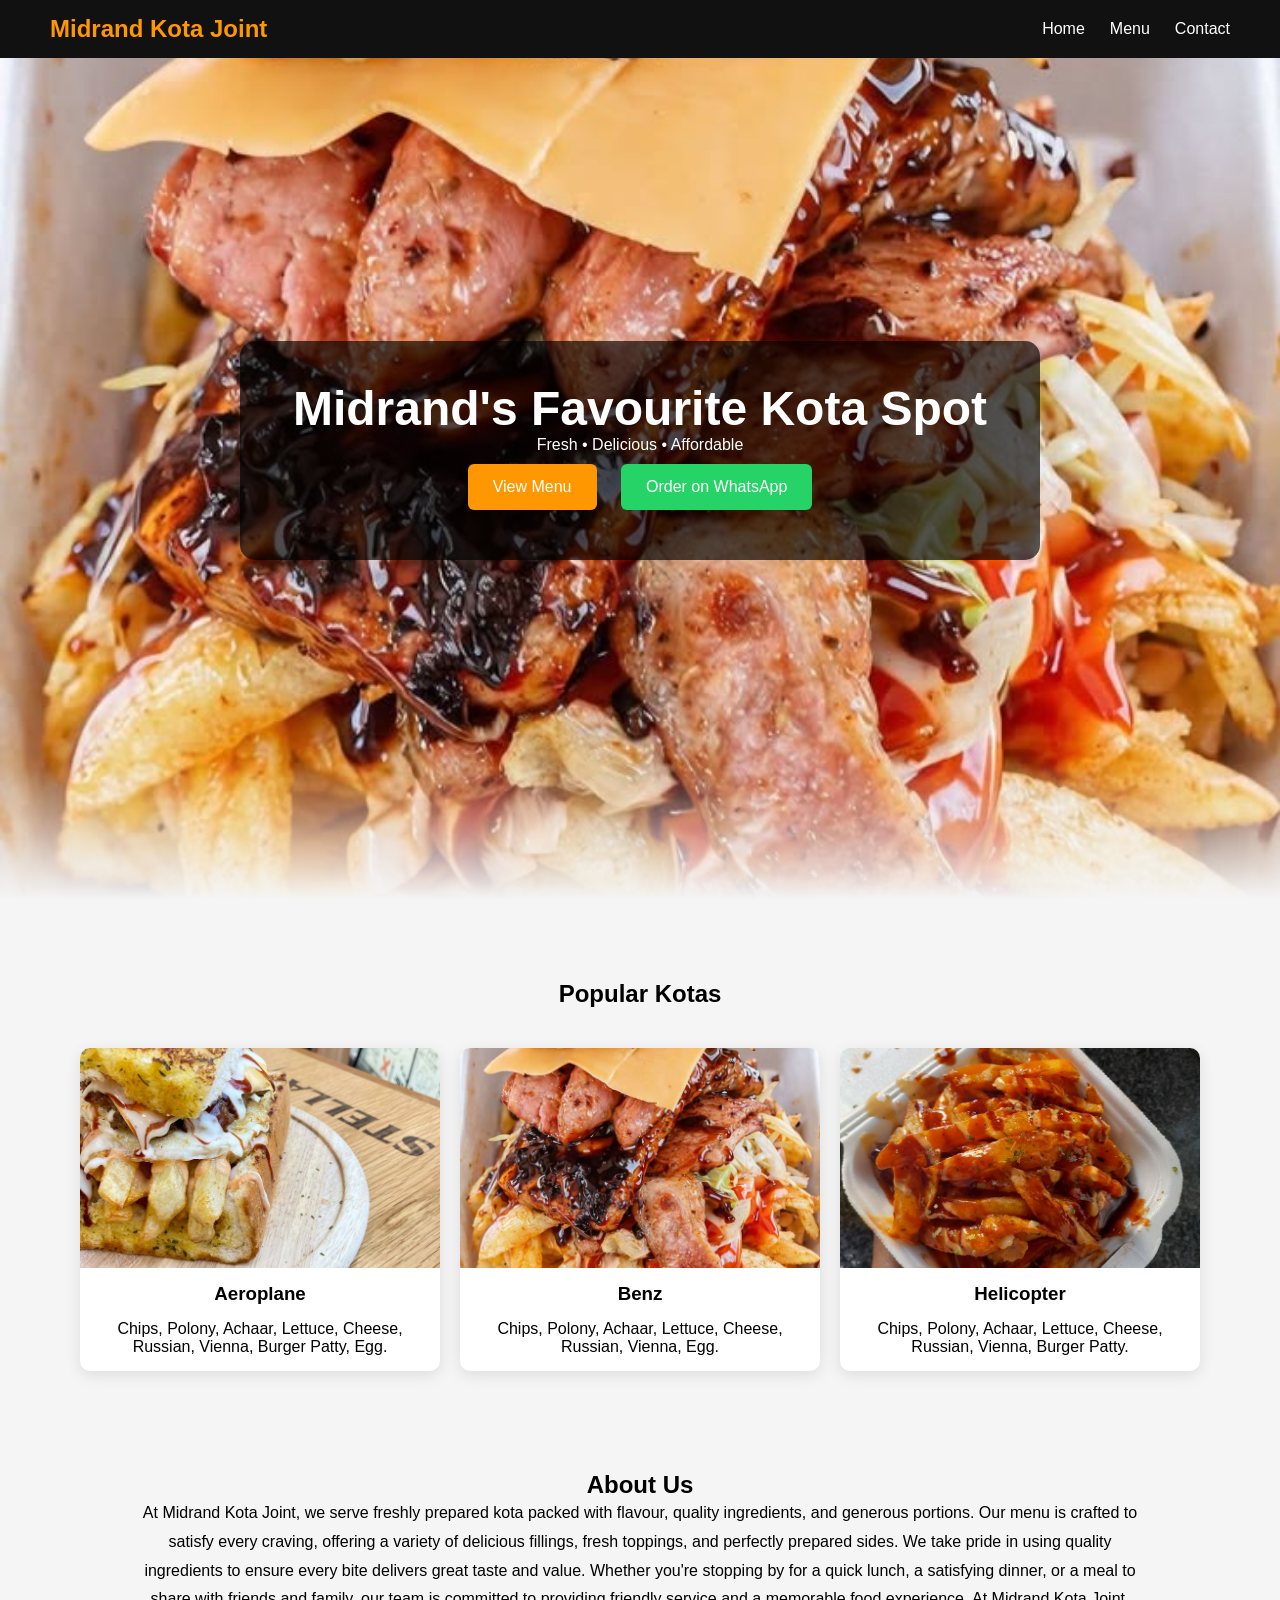
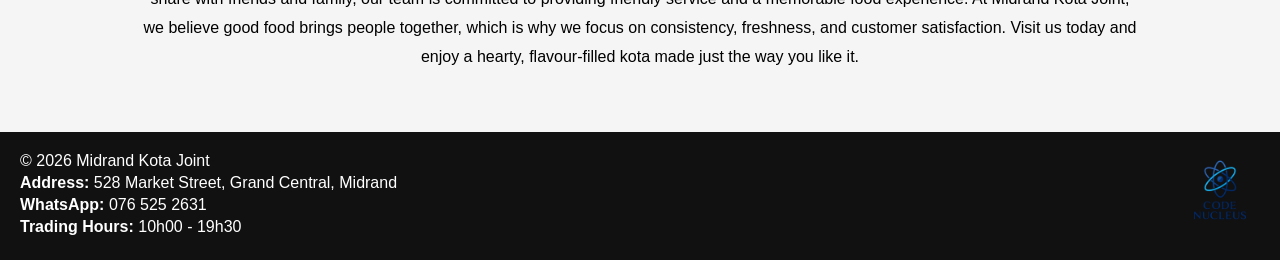
<file: kota_joint_midrand/public/index.html>
<!DOCTYPE html>
<html lang="en">
<head>
<meta charset="UTF-8">
<meta name="viewport" content="width=device-width, initial-scale=1.0">
<title>Midrand Kota Joint</title>

<link rel="stylesheet" href="css/style.css">

<link href="https://cdnjs.cloudflare.com/ajax/libs/font-awesome/6.5.1/css/all.min.css" rel="stylesheet">
</head>

<body>


<header>
    <nav>
        <div class="logo">Midrand Kota Joint</div>
        <button class="menu-toggle" aria-label="Open navigation menu">
            ☰
        </button>
        <ul class="nav-links">
            <li><a href="index.html">Home</a></li>
            <li><a href="menu.html">Menu</a></li>
            <li><a href="contact.html">Contact</a></li>
        </ul>
    </nav>
</header>


<section class="hero">

    <div class="overlay">

        <h1>Midrand's Favourite Kota Spot</h1>

        <p>
            Fresh • Delicious • Affordable
        </p>

        <a href="menu.html" class="btn">
            View Menu
        </a>

        <a
        href="https://wa.me/27765252631?text=Hi%20Midrand%20Kota%20Joint%20I'd%20like%20to%20make%20an%20order"
        class="btn whatsapp">

            Order on WhatsApp

        </a>

    </div>

</section>

<section class="featured reveal">

    <h2>Popular Kotas</h2>

    <div class="cards">

        <div class="card">
            <img src="images/HomePage/Moja cafe.jpg" alt="Aeroplane kota">

            <h3>Aeroplane</h3>

            <p>
                Chips, Polony, Achaar, Lettuce, Cheese, Russian, Vienna, Burger Patty, Egg.
            </p>
        </div>

        <div class="card">
            <img src="images/HomePage/1150458667329292924.jpg" alt="Benz Kota">

            <h3>Benz</h3>

            <p>
                Chips, Polony, Achaar, Lettuce, Cheese, Russian, Vienna, Egg.
            </p>
        </div>

        <div class="card">
            <img src="images/HomePage/964262970205285174.jpg" alt="Helicopter Kota">

            <h3>Helicopter</h3>

            <p>
                Chips, Polony, Achaar, Lettuce, Cheese, Russian, Vienna, Burger Patty.
            </p>
        </div>

    </div>

</section>
<section class="about reveal">

    <h2>About Us</h2>

    <p>
        At Midrand Kota Joint, we serve freshly prepared kota 
         packed with flavour, quality ingredients, and generous portions.
         Our menu is crafted to satisfy every craving, 
         offering a variety of delicious fillings, fresh toppings, 
         and perfectly prepared sides.
         We take pride in using quality ingredients to ensure every bite delivers great taste and value.
         Whether you're stopping by for a quick lunch, a satisfying dinner,
         or a meal to share with friends and family, 
         our team is committed to providing friendly service and a memorable food experience. 
         At Midrand Kota Joint, we believe good food brings people together, 
         which is why we focus on consistency, freshness, and customer satisfaction. 
         Visit us today and enjoy a hearty, flavour-filled kota made just the way you like it.
    </p>

</section>


<footer>
<div class="footer-content">
<p>© 2026 Midrand Kota Joint</p>
<div class="footer-contact">
<p><strong>Address:</strong> 528 Market Street, Grand Central, Midrand</p>
<p><strong>WhatsApp:</strong> 076 525 2631</p>
<p><strong>Trading Hours:</strong> 10h00 - 19h30</p>
</div>
</div>
<div class="footer-logo"><img src="images/CodeN/code nucleus (normal blue).png" alt="Code Nucleus Logo"></div>
</footer>

<script src="js/script.js"></script>

</body>
</html>
</file>
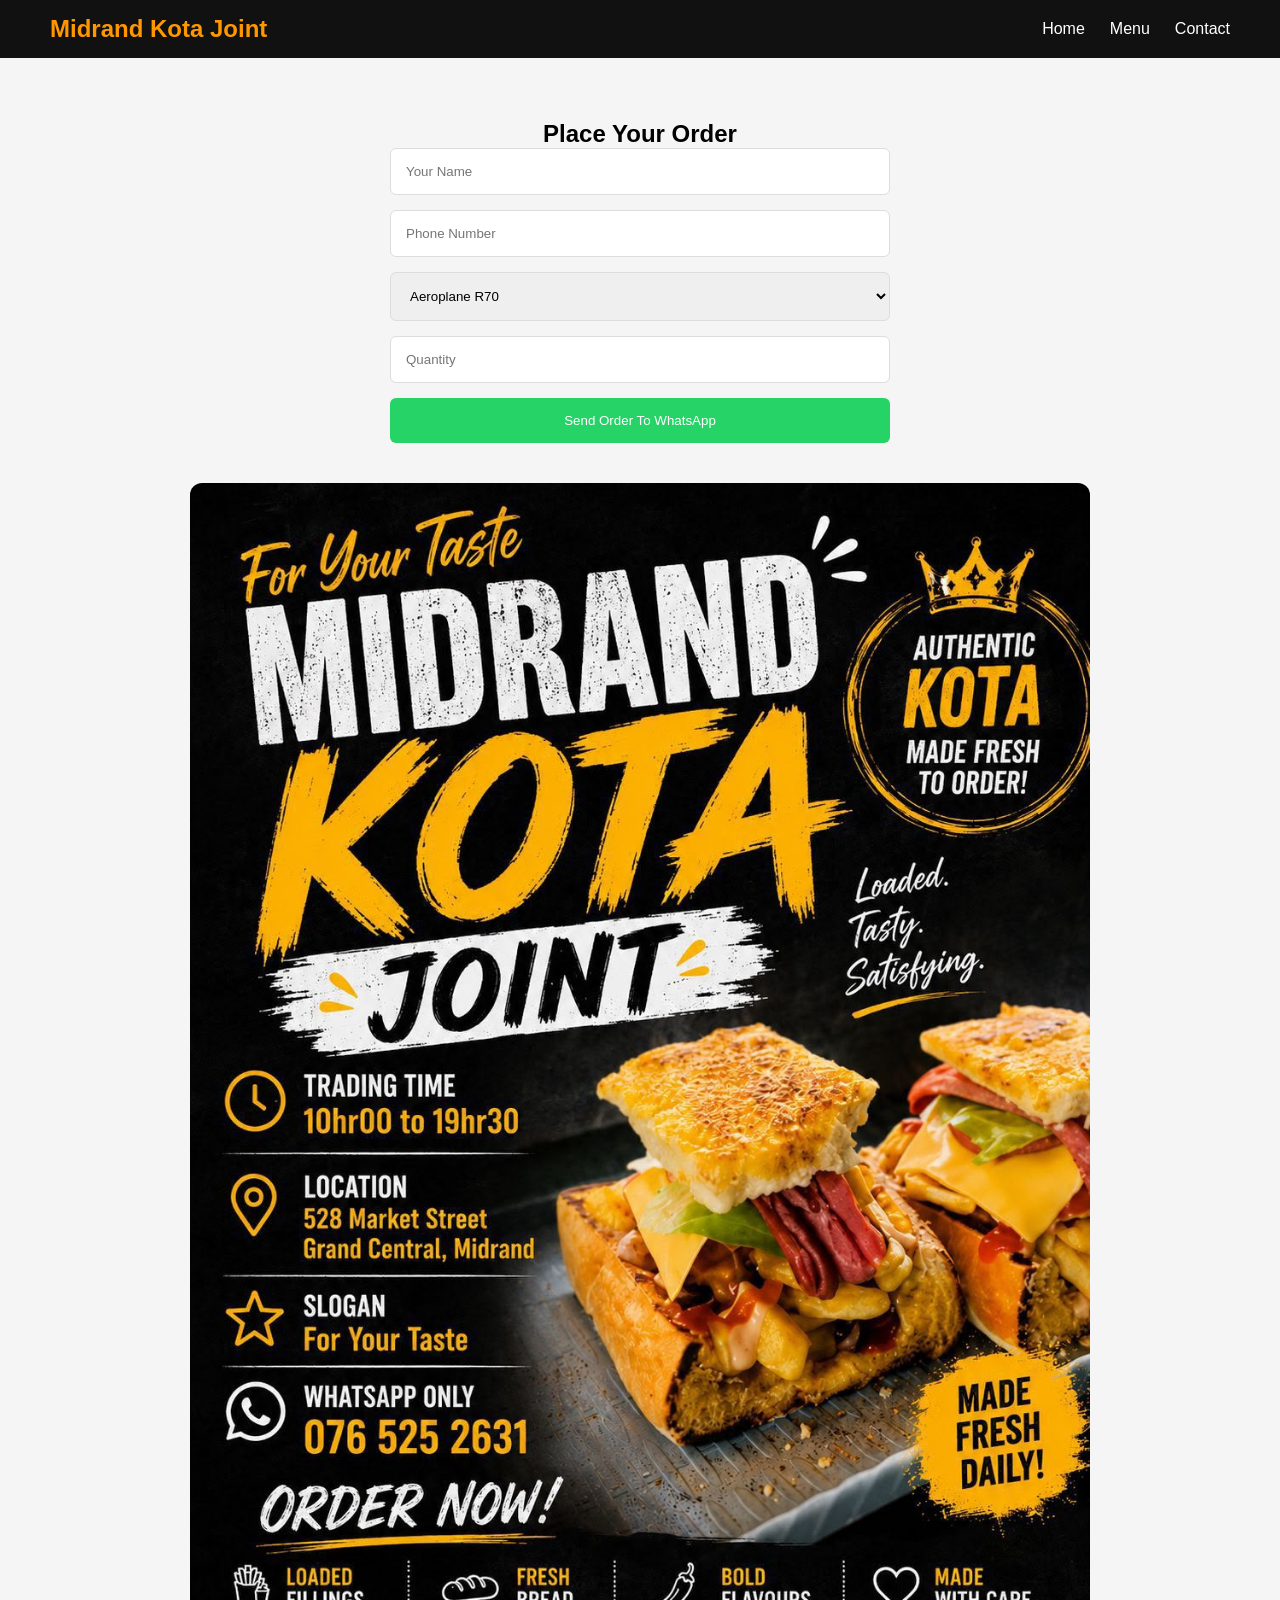
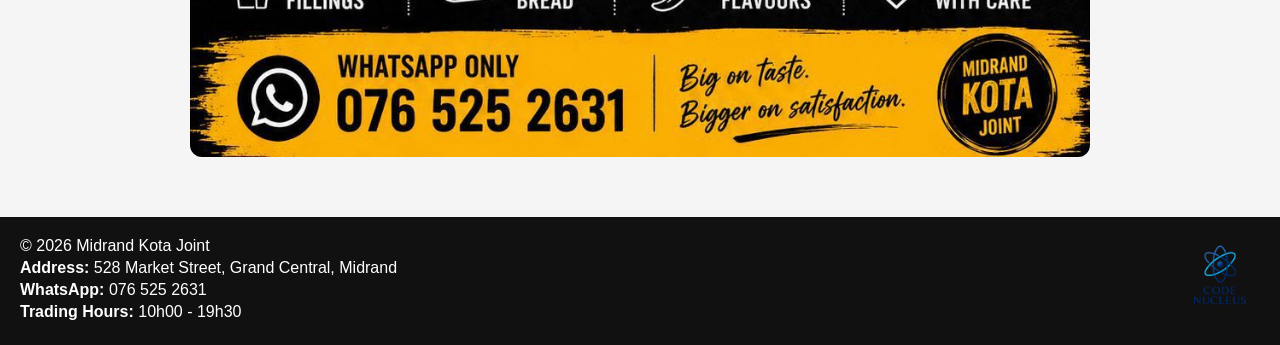
<file: kota_joint_midrand/public/contact.html>
<!DOCTYPE html>
<html>
<head>
<meta charset="UTF-8">
<meta name="viewport" content="width=device-width, initial-scale=1.0">

<title>Contact Us</title>

<link rel="stylesheet" href="css/style.css">

</head>

<body>


<header>
    <nav>
        <div class="logo">Midrand Kota Joint</div>
        <button class="menu-toggle" aria-label="Open navigation menu">
            ☰
        </button>
        <ul class="nav-links">
            <li><a href="index.html">Home</a></li>
            <li><a href="menu.html">Menu</a></li>
            <li><a href="contact.html">Contact</a></li>
        </ul>
    </nav>
</header>


<section class="contact-page">

<h1>Place Your Order</h1>

<form id="orderForm">

<input
type="text"
id="name"
placeholder="Your Name"
required>

<input
type="tel"
id="phone"
placeholder="Phone Number"
required>

<select id="kota">

<option>Aeroplane                R70</option>

<option>Helicopter               R65</option>

<option>Benz Special             R55</option>

<option>Benz                     R48</option>

<option>BMW                      R45</option>

<option>JR R40</option>
<option>JR jr R40</option>

<option>Tazz jr R35</option>
<option>Tazz R33</option>

</select>

<input
type="number"
id="quantity"
placeholder="Quantity"
required>

<button type="submit">

Send Order To WhatsApp

</button>

</form>

<div class="contact-promo">
<img src="images/midrand-kota-promo.jpeg" alt="Midrand Kota Joint promotion">
</div>

</section>

<footer>
<div class="footer-content">
<p>© 2026 Midrand Kota Joint</p>
<div class="footer-contact">
<p><strong>Address:</strong> 528 Market Street, Grand Central, Midrand</p>
<p><strong>WhatsApp:</strong> 076 525 2631</p>
<p><strong>Trading Hours:</strong> 10h00 - 19h30</p>
</div>
</div>
<div class="footer-logo"><img src="images/CodeN/code nucleus (normal blue).png" alt="Code Nucleus Logo"></div>
</footer>

<script src="js/script.js"></script>

</body>
</html>
</file>
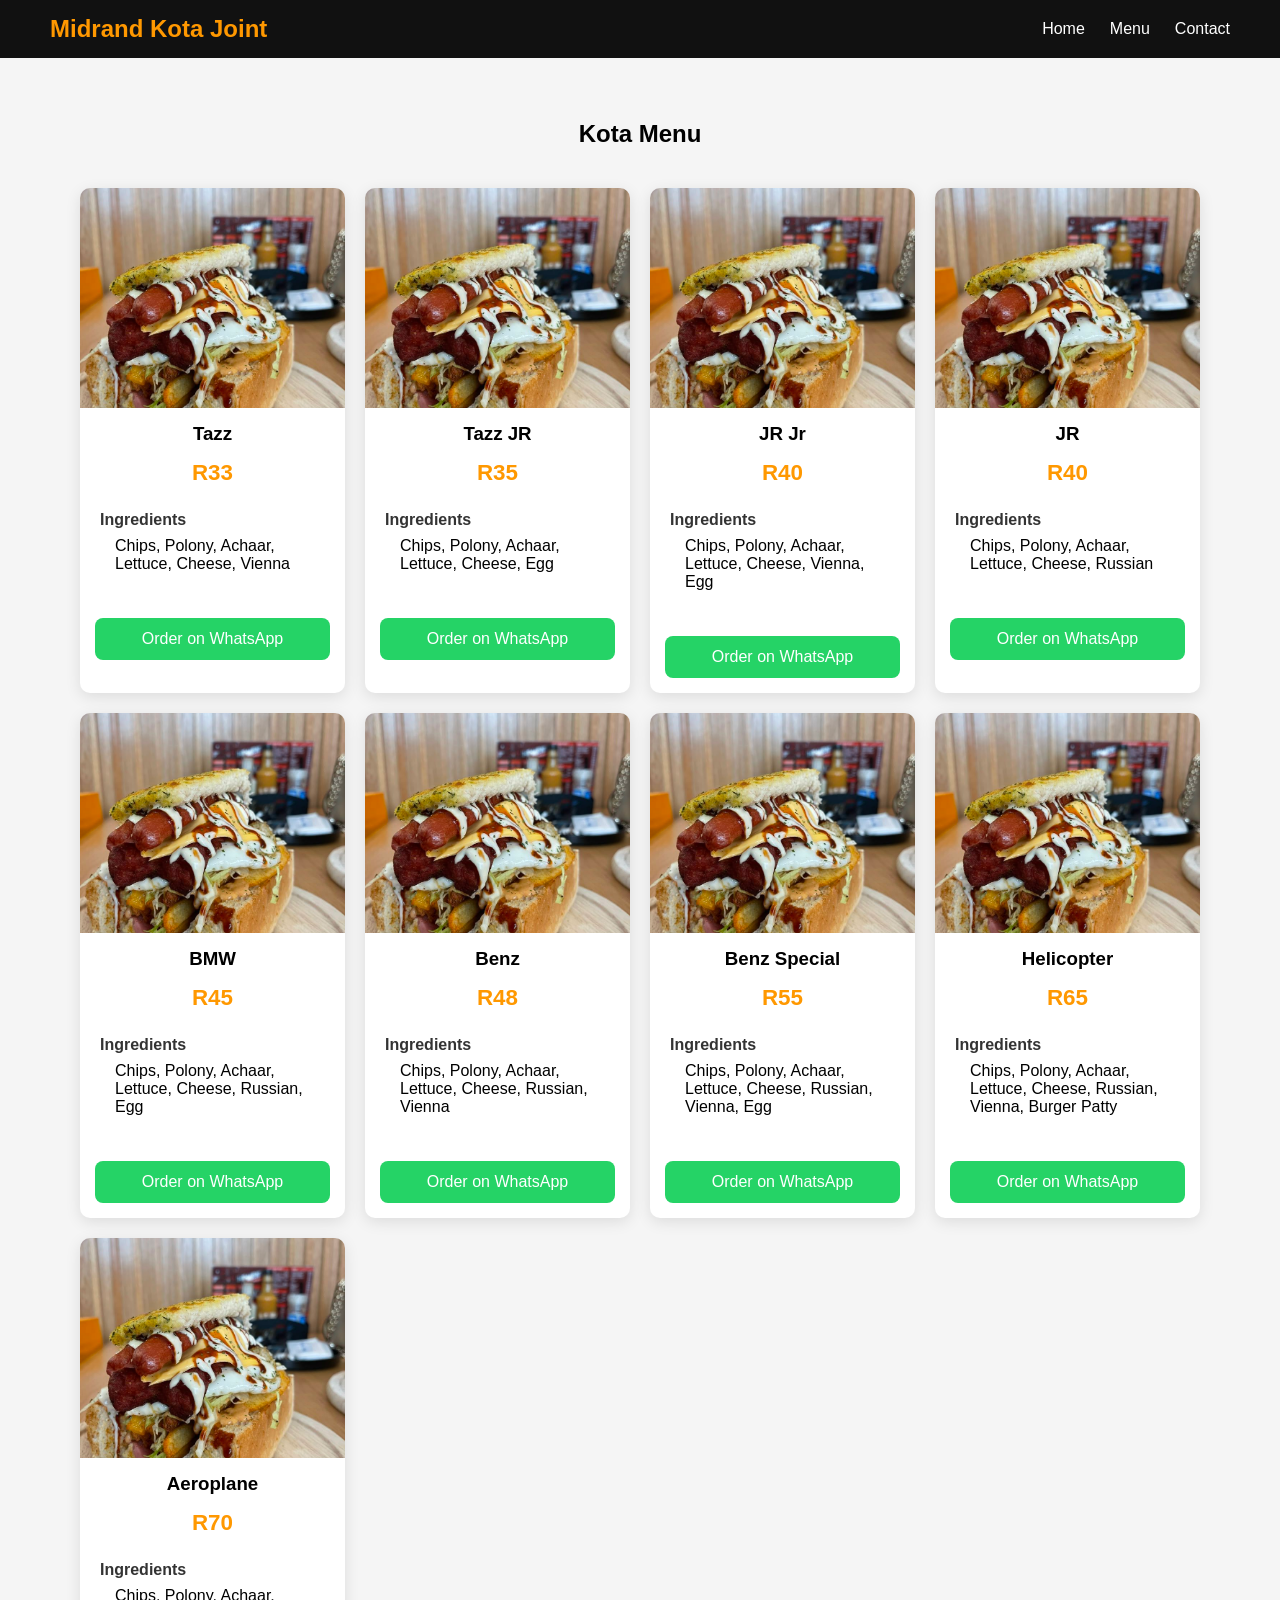
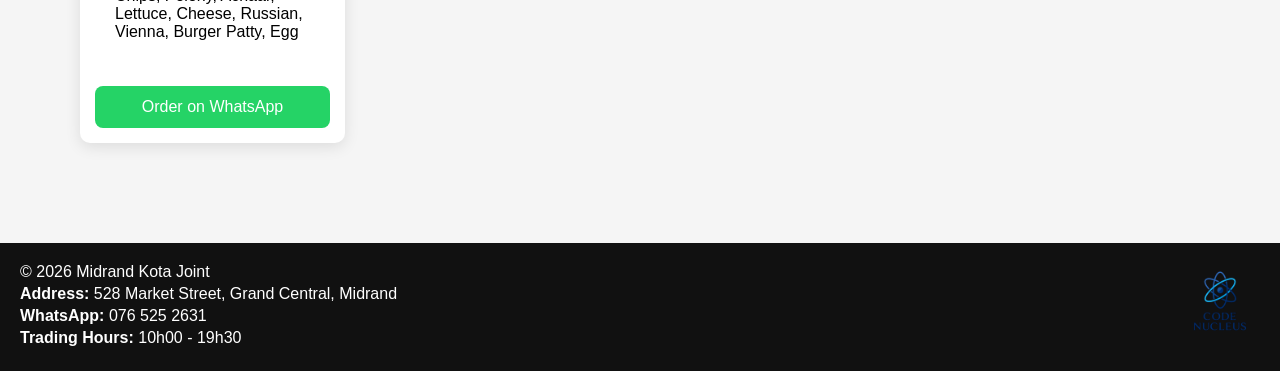
<file: kota_joint_midrand/public/menu.html>
<!DOCTYPE html>
<html>
<head>
<meta charset="UTF-8">
<meta name="viewport" content="width=device-width, initial-scale=1.0">
<title>Menu</title>
<link rel="stylesheet" href="css/style.css">
</head>
<body>

<header>
    <nav>
        <div class="logo">Midrand Kota Joint</div>
        <button class="menu-toggle" aria-label="Open navigation menu">
            ☰
        </button>
        <ul class="nav-links">
            <li><a href="index.html">Home</a></li>
            <li><a href="menu.html">Menu</a></li>
            <li><a href="contact.html">Contact</a></li>
        </ul>
    </nav>
</header>


<section class="menu-page">
<h1>Kota Menu</h1>

<div class="cards">

    <div class="card">
        <img src="images/Kota.jpg" alt="Tazz">
        <h3>Tazz</h3>
        <p class="price">R33</p>
        <div class="ingredients">
            <h4>Ingredients</h4>
            <p>Chips, Polony, Achaar, Lettuce, Cheese, Vienna</p>
        </div>
        <a class="order-btn"
           href="https://wa.me/27765252631?text=Hi%20Midrand%20Kota%20Joint%20I'd%20like%20to%20order%20Tazz"
           target="_blank">Order on WhatsApp</a>
    </div>

    <div class="card">
        <img src="images/Kota.jpg" alt="Tazz JR">
        <h3>Tazz JR</h3>
        <p class="price">R35</p>
        <div class="ingredients">
            <h4>Ingredients</h4>
            <p>Chips, Polony, Achaar, Lettuce, Cheese, Egg</p>
        </div>
        <a class="order-btn"
           href="https://wa.me/27765252631?text=Hi%20Midrand%20Kota%20Joint%20I'd%20like%20to%20order%20Tazz%20JR"
           target="_blank">Order on WhatsApp</a>
    </div>

    <div class="card">
        <img src="images/Kota.jpg" alt="JR Jr">
        <h3>JR Jr</h3>
        <p class="price">R40</p>
        <div class="ingredients">
            <h4>Ingredients</h4>
            <p>Chips, Polony, Achaar, Lettuce, Cheese, Vienna, Egg</p>
        </div>
        <a class="order-btn"
           href="https://wa.me/27765252631?text=Hi%20Midrand%20Kota%20Joint%20I'd%20like%20to%20order%20JR%20Jr"
           target="_blank">Order on WhatsApp</a>
    </div>

    <div class="card">
        <img src="images/Kota.jpg" alt="JR">
        <h3>JR</h3>
        <p class="price">R40</p>
        <div class="ingredients">
            <h4>Ingredients</h4>
            <p>Chips, Polony, Achaar, Lettuce, Cheese, Russian</p>
        </div>
        <a class="order-btn"
           href="https://wa.me/27765252631?text=Hi%20Midrand%20Kota%20Joint%20I'd%20like%20to%20order%20JR"
           target="_blank">Order on WhatsApp</a>
    </div>

    <div class="card">
        <img src="images/Kota.jpg" alt="BMW">
        <h3>BMW</h3>
        <p class="price">R45</p>
        <div class="ingredients">
            <h4>Ingredients</h4>
            <p>Chips, Polony, Achaar, Lettuce, Cheese, Russian, Egg</p>
        </div>
        <a class="order-btn"
           href="https://wa.me/27765252631?text=Hi%20Midrand%20Kota%20Joint%20I'd%20like%20to%20order%20BMW"
           target="_blank">Order on WhatsApp</a>
    </div>

    <div class="card">
        <img src="images/Kota.jpg" alt="Benz">
        <h3>Benz</h3>
        <p class="price">R48</p>
        <div class="ingredients">
            <h4>Ingredients</h4>
            <p>Chips, Polony, Achaar, Lettuce, Cheese, Russian, Vienna</p>
        </div>
        <a class="order-btn"
           href="https://wa.me/27765252631?text=Hi%20Midrand%20Kota%20Joint%20I'd%20like%20to%20order%20Benz"
           target="_blank">Order on WhatsApp</a>
    </div>

    <div class="card">
        <img src="images/Kota.jpg" alt="Benz Special">
        <h3>Benz Special</h3>
        <p class="price">R55</p>
        <div class="ingredients">
            <h4>Ingredients</h4>
            <p>Chips, Polony, Achaar, Lettuce, Cheese, Russian, Vienna, Egg</p>
        </div>
        <a class="order-btn"
           href="https://wa.me/27765252631?text=Hi%20Midrand%20Kota%20Joint%20I'd%20like%20to%20order%20Benz%20Special"
           target="_blank">Order on WhatsApp</a>
    </div>

    <div class="card">
        <img src="images/Kota.jpg" alt="Helicopter">
        <h3>Helicopter</h3>
        <p class="price">R65</p>
        <div class="ingredients">
            <h4>Ingredients</h4>
            <p>Chips, Polony, Achaar, Lettuce, Cheese, Russian, Vienna, Burger Patty</p>
        </div>
        <a class="order-btn"
           href="https://wa.me/27765252631?text=Hi%20Midrand%20Kota%20Joint%20I'd%20like%20to%20order%20Helicopter"
           target="_blank">Order on WhatsApp</a>
    </div>

    <div class="card">
        <img src="images/Kota.jpg" alt="Aeroplane">
        <h3>Aeroplane</h3>
        <p class="price">R70</p>
        <div class="ingredients">
            <h4>Ingredients</h4>
            <p>Chips, Polony, Achaar, Lettuce, Cheese, Russian, Vienna, Burger Patty, Egg</p>
        </div>
        <a class="order-btn"
           href="https://wa.me/27765252631?text=Hi%20Midrand%20Kota%20Joint%20I'd%20like%20to%20order%20Aeroplane"
           target="_blank">Order on WhatsApp</a>
    </div>
</div></section>

<footer>
<div class="footer-content">
<p>© 2026 Midrand Kota Joint</p>
<div class="footer-contact">
<p><strong>Address:</strong> 528 Market Street, Grand Central, Midrand</p>
<p><strong>WhatsApp:</strong> 076 525 2631</p>
<p><strong>Trading Hours:</strong> 10h00 - 19h30</p>
</div>
</div>
<div class="footer-logo"><img src="images/CodeN/code nucleus (normal blue).png" alt="Code Nucleus Logo"></div>
</footer><script src="js/script.js"></script>
</body></html>
</file>
<file: kota_joint_midrand/public/css/style.css>
*{
margin:0;
padding:0;
box-sizing:border-box;
font-family:'Segoe UI',sans-serif;
}

body{
background:#f5f5f5;
}

nav{
position:fixed;
top:0;
width:100%;
background:#111;
padding:15px 50px;
display:flex;
justify-content:space-between;
align-items:center;
z-index:999;
}

.logo{
color:#ff9800;
font-size:1.5rem;
font-weight:bold;
}

nav ul{
display:flex;
list-style:none;
}

nav ul li{
margin-left:25px;
}

nav a{
color:white;
text-decoration:none;
}

.hero{
height:100vh;
background:url('../images/HomePage/1150458667329292924.jpg') center/cover no-repeat;
display:flex;
justify-content:center;
align-items:center;
}

.overlay{
background:rgba(0,0,0,.65);
padding:40px;
text-align:center;
color:white;
border-radius:15px;
}

.overlay h1{
font-size:3rem;
}

.btn{
padding:14px 25px;
background:#ff9800;
color:white;
text-decoration:none;
border-radius:6px;
margin:10px;
display:inline-block;
}

.whatsapp{
background:#25D366;
}

.cards{
display:grid;
grid-template-columns:repeat(auto-fit,minmax(250px,1fr));
gap:20px;
padding:40px;
}

.card{
background:white;
border-radius:10px;
overflow:hidden;
box-shadow:0 4px 15px rgba(0,0,0,.1);
transition:.3s;
}

.card:hover{
transform:translateY(-8px);
}

.card img{
width:100%;
height:220px;
object-fit:cover;
}

.card h3{
padding:15px;
}

.card p{
padding:0 15px 15px;
}

.featured{
padding:80px 40px 30px;
text-align:center;
}

.about{
padding:30px 40px 60px;
text-align:center;
}

.menu-page,
.contact-page{
padding:120px 40px 60px;
text-align:center;
}

form{
max-width:500px;
margin:auto;
display:flex;
flex-direction:column;
gap:15px;
}

input,
select{
padding:15px;
border:1px solid #ddd;
border-radius:6px;
}

button{
padding:15px;
background:#25D366;
color:white;
border:none;
border-radius:6px;
cursor:pointer;
}

footer{
background:#111;
color:white;
padding:20px;
text-align:center;
}

.reveal{
opacity:0;
transform:translateY(40px);
transition:all 1s ease;
}

.reveal.active{
opacity:1;
transform:translateY(0);
}

.price{
    font-size:1.4rem;
    font-weight:bold;
    color:#ff9800;
    margin-bottom:10px;
}

.ingredients{
    padding:0 20px 15px;
    text-align:left;
}

.ingredients h4{
    margin-bottom:8px;
    color:#333;
}

.ingredients ul{
    padding-left:20px;
}

.ingredients li{
    margin-bottom:5px;
    color:#666;
}

.order-btn{
    display:block;
    margin:15px;
    padding:12px;
    background:#25D366;
    color:white;
    text-decoration:none;
    text-align:center;
    border-radius:8px;
    transition:0.3s;
}

.order-btn:hover{
    background:#1ebc59;
}

/* Hero bottom fade effect */
.hero{
    position: relative;
    overflow: hidden;
}




.hero::after{
content:'';
position:absolute;
left:0;
right:0;
bottom:0;
height:140px;
background:linear-gradient(to bottom, rgba(245,245,245,0), #f5f5f5);
}

img{
max-width:100%;
display:block;
}

.overlay{
width:min(90%,800px);
}

.about p{
max-width:1000px;
margin:0 auto;
line-height:1.8;
}

form{
width:100%;
}

@media (max-width: 1024px){
nav{
padding:15px 25px;
}
.overlay h1{
font-size:2.5rem;
}
}

@media (max-width: 768px){
nav{
flex-direction:column;
gap:12px;
padding:15px;
}
nav ul{
flex-wrap:wrap;
justify-content:center;
}
nav ul li{
margin:5px 10px;
}
.hero{
min-height:100vh;
padding:120px 20px 60px;
height:auto;
}
.overlay{
padding:25px;
}
.overlay h1{
font-size:2rem;
}
.cards{
padding:20px;
}
.featured,
.about,
.menu-page,
.contact-page{
padding-left:20px;
padding-right:20px;
}
.menu-page,
.contact-page{
padding-top:150px;
}
.btn{
display:block;
width:100%;
margin:10px 0;
}
}

@media (max-width: 480px){
.logo{
font-size:1.2rem;
text-align:center;
}
.overlay h1{
font-size:1.6rem;
}
.overlay p{
font-size:0.95rem;
}
.card img{
height:200px;
}
input,select,button{
font-size:16px;
}
}

@media (min-width: 1400px){
body{
font-size:18px;
}
.cards{
max-width:1600px;
margin:0 auto;
}
.featured,
.about,
.menu-page,
.contact-page{
max-width:1600px;
margin:0 auto;
}
}


/* Footer logo */
footer{
    display:flex;
    align-items:center;
    gap:12px;
}

.footer-logo{
    display:flex;
    align-items:center;
    justify-content:flex-start;
}

.footer-logo img{
    width:80px;
    height:80px;
    object-fit:contain;
    display:block;
}

@media (max-width:768px){
    .footer-logo img{
        width:100px;
        height:180px;
    }
}


.contact-promo{
max-width:900px;
margin:40px auto 0;
}
.contact-promo img{
width:100%;
height:auto;
border-radius:12px;
display:block;
}

footer{
display:flex;
justify-content:space-between;
align-items:center;
flex-wrap:wrap;
gap:20px;
}
.footer-content{
text-align:left;
}
.footer-contact p{
margin:4px 0;
}
.footer-logo img{
width:80px;
height:auto;
}

@media (max-width:768px){
footer{
flex-direction:column;
text-align:center;
}
.footer-content{
text-align:center;
}
.footer-logo img{
width:100px;
}
}


.menu-toggle{
display:none;
background:none;
border:none;
color:white;
font-size:2rem;
padding:0;
}

@media (max-width:768px){
nav{
flex-direction:row;
flex-wrap:wrap;
}
.menu-toggle{
display:block;
}
.nav-links{
display:none;
width:100%;
flex-direction:column;
text-align:center;
padding-top:10px;
}
.nav-links.active{
display:flex;
}
.nav-links li{
margin:10px 0;
}
}

/* Footer logo enlarged by 30% */
.footer-logo,
footer .logo,
.footer img,
footer img.logo {
    transform: scale(1.3);
    transform-origin: center;
    max-width: 160%;
}
</file>
